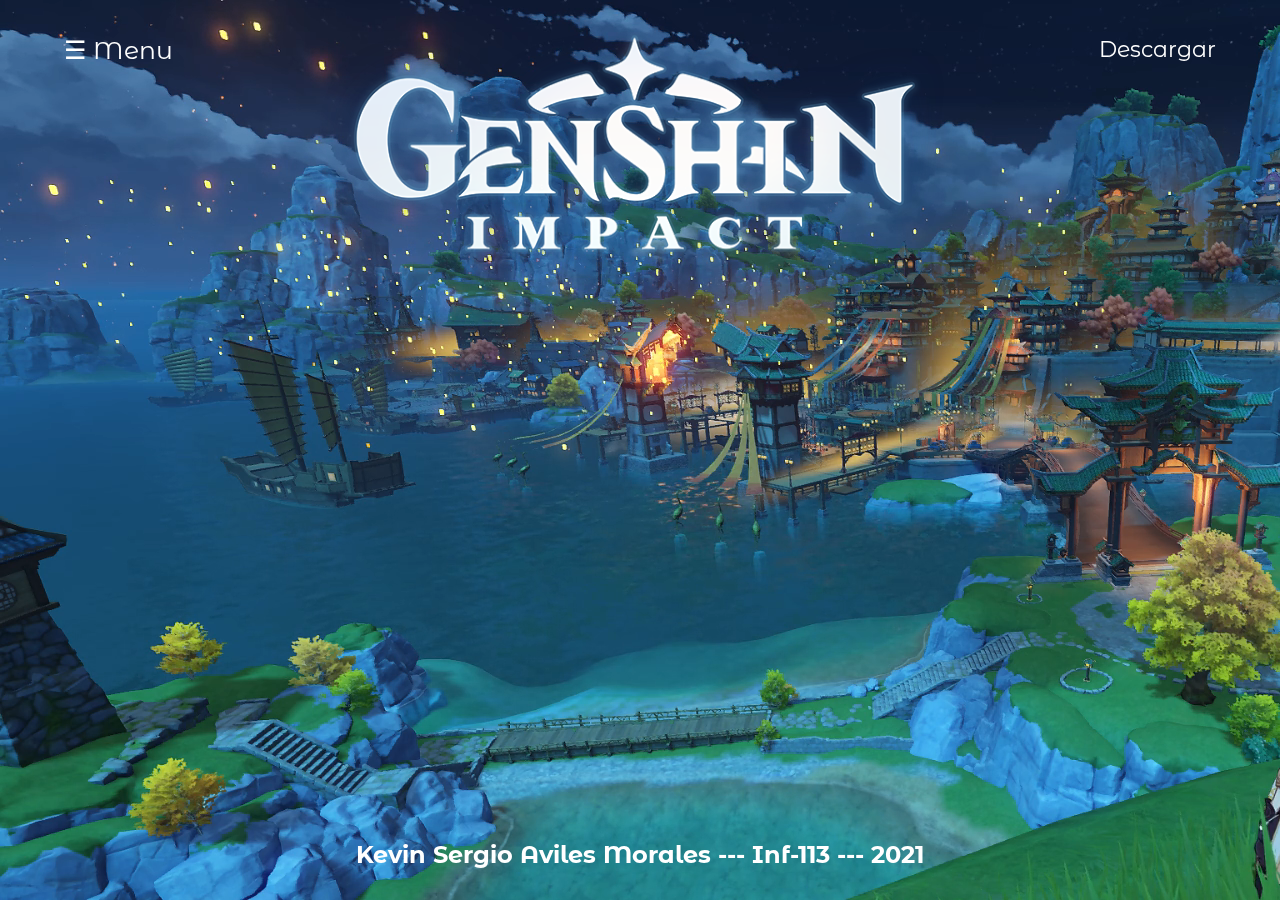
<file: index.html>
<!DOCTYPE html>
<html lang="es">
<head>
	<meta charset="UTF-8">
	<link rel="stylesheet" href="css/estilos.css">
</head>
<body>
<video id="videoFondo" src="css/videos/video.mp4" muted loop autoplay></video>

<header class="header">
	  <div class="container">
		<div class="btn-menu">
			<label for="btn-menu">☰ Menu</label>
		</div>
	    <div class="logo">			
		  <h1></h1>
		</div>
		 <div class="gato">	
			 <a href="https://genshin.mihoyo.com/pc-launcher/?utm_source=NA_google_GLB_search_keywords_20210108&mhy_trace_channel=ga_channel&new=1&gclid=EAIaIQobChMIwP6rmtef8QIVkg-RCh2l4wCoEAAYASAAEgIrmfD_BwE#/"><h1>Descargar</h1></a>
		</div>
   		<center>
   		  <p><img src="css/img/logo.png" width="633" height="293" alt=""/></p>
      	</center>
	  </div>
	</header>
<div class="capa"></div>
<!--	--------------->
<input type="checkbox" id="btn-menu">
<div class="container-menu">
	<div class="cont-menu">
		<nav>
			<a href="css/paimon.html">Paimon</a>
			<a href="css/Traveler.html">Traveler</a>
			<a href="css/diluc.html">Diluc</a>
			<a href="css/Venti.html">Venti</a>
			<a href="css/jean.html">Jean</a>
			<a href="https://www.facebook.com/Genshinimpact/">Facebook</a>
			<a href="https://twitter.com/GenshinImpact">Twitter</a>
			<a href="https://www.instagram.com/genshinimpact/">Instagram</a>
			<a href="https://www.youtube.com/c/GenshinImpact">Youtube</a>
			<a href="https://genshin.mihoyo.com/en/home">Pag. oficial</a>
			<a href="css/Creditos.html">Creditos</a>
			<br><br><br><br>
			<audio controls loop>
				<source src="css/musica.mpeg" type="audio/mpeg">
			</audio>
		</nav>
		<label for="btn-menu">✖️</label>
	</div>
</div>

	
<footer>
	<center>
		<h2>Kevin Sergio Aviles Morales --- Inf-113 --- 2021</h2>
	</center>
</footer>
	
</body>
</html>
</file>
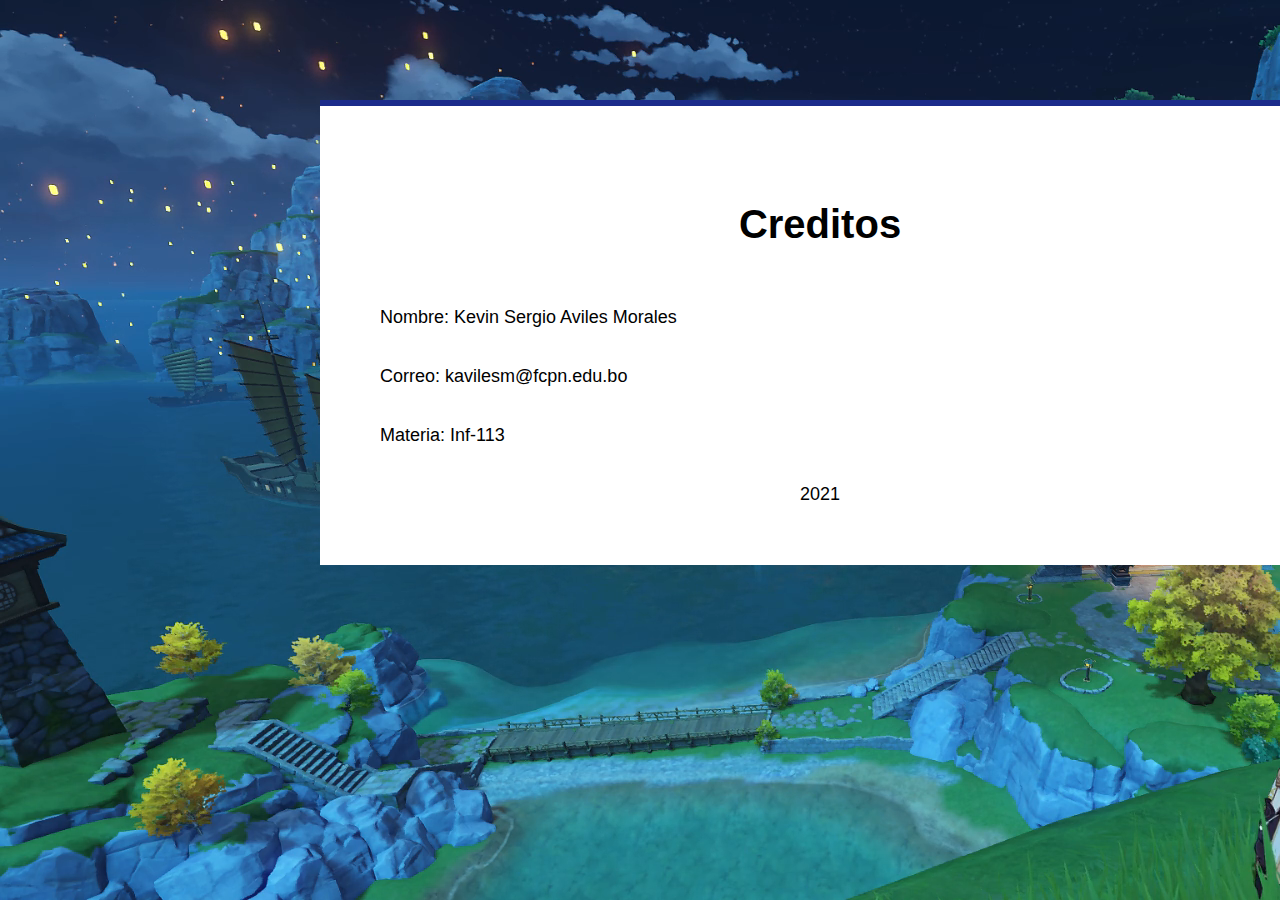
<file: css/Creditos.html>
<!DOCTYPE html>
<html lang="es-ES">
<head>
    <meta charset="UTF-8">
    <link rel="stylesheet" href="estilos text.css">
</head>
<body>
   <video id="videoFondo" src="videos/video.mp4" muted loop autoplay></video>
   <nav class="nav-main"></nav>
	<div class="container-all"><br>
		<br>
       <center><h1 class="title">Creditos</h1></center>
		
       <p>Nombre: Kevin Sergio Aviles Morales</p><br>
		<p>Correo: kavilesm@fcpn.edu.bo</p><br>
		<p>Materia: Inf-113</p><br>
		<center><p>2021</p></center>


</div>
</body>
</html>
</file>
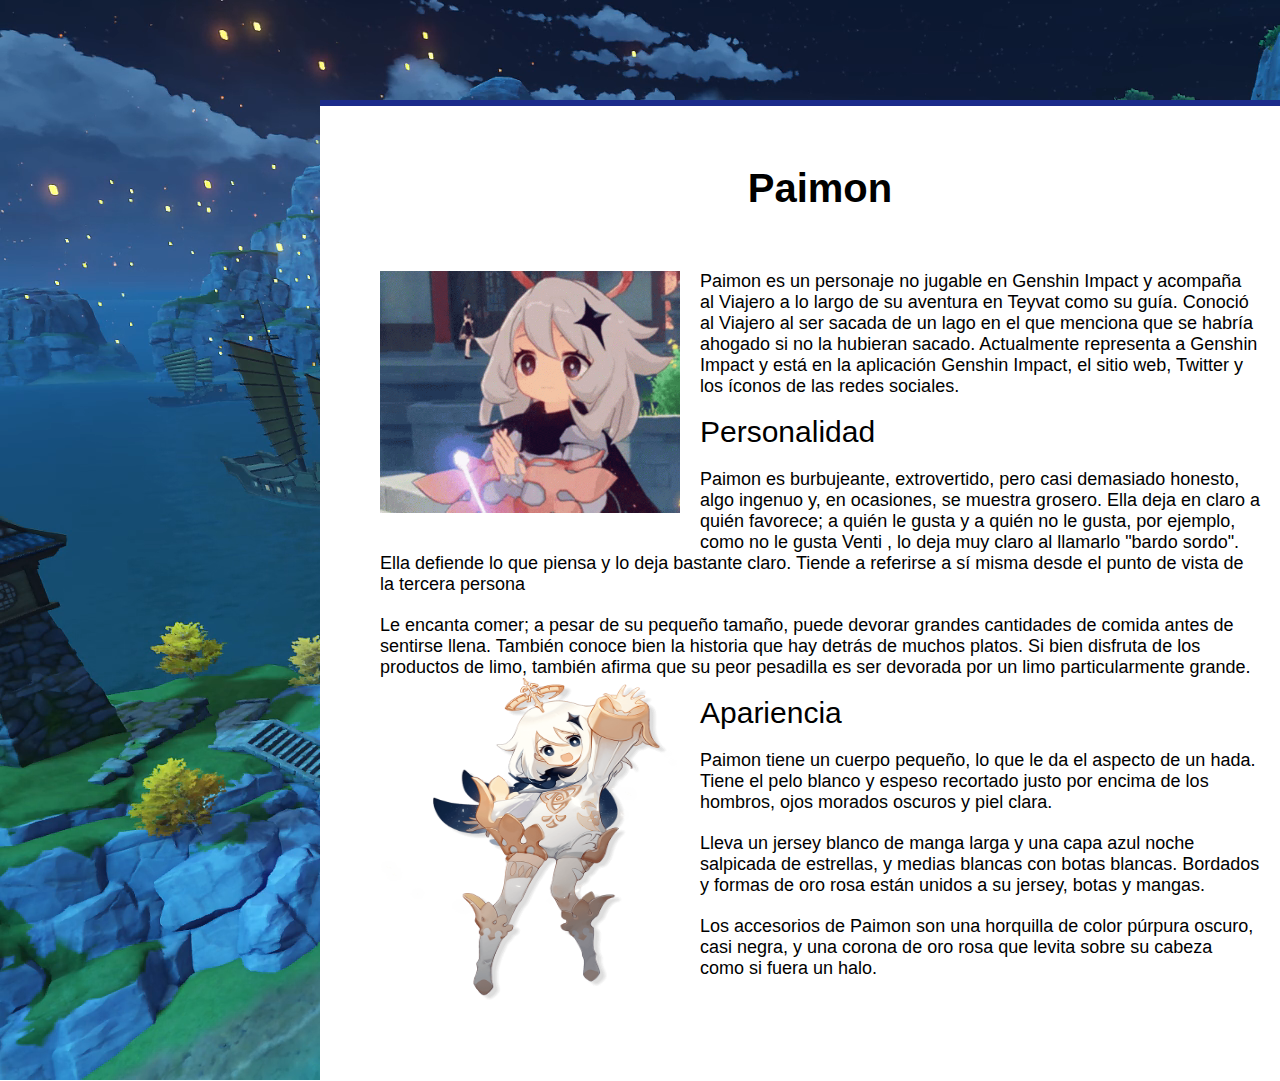
<file: css/paimon.html>
<!DOCTYPE html>
<html lang="es-ES">
<head>
    <meta charset="UTF-8">
    <link rel="stylesheet" href="estilos text.css">
</head>
<body>
   <video id="videoFondo" src="videos/video.mp4" muted loop autoplay></video>
   <nav class="nav-main"></nav>
	<div class="container-all">
       <center><h1 class="title">Paimon</h1></center>
       <img src="img/paimongif.gif" alt="">
       <p>Paimon es un personaje no jugable en Genshin Impact y acompaña al Viajero a lo largo de su aventura en Teyvat como su guía. Conoció al Viajero al ser sacada de un lago en el que menciona que se habría ahogado si no la hubieran sacado. Actualmente representa a Genshin Impact y está en la aplicación Genshin Impact, el sitio web, Twitter y los íconos de las redes sociales.</p>
		<br>
       <h1 class="sub-title">Personalidad</h1>
       <p>Paimon es burbujeante, extrovertido, pero casi demasiado honesto, algo ingenuo y, en ocasiones, se muestra grosero. Ella deja en claro a quién favorece; a quién le gusta y a quién no le gusta, por ejemplo, como no le gusta Venti , lo deja muy claro al llamarlo "bardo sordo". Ella defiende lo que piensa y lo deja bastante claro. Tiende a referirse a sí misma desde el punto de vista de la tercera persona</p>
     <p>Le encanta comer; a pesar de su pequeño tamaño, puede devorar grandes cantidades de comida antes de sentirse llena. También conoce bien la historia que hay detrás de muchos platos. Si bien disfruta de los productos de limo, también afirma que su peor pesadilla es ser devorada por un limo particularmente grande.</p>


	   <img src="img/paimon.png" alt="" width="200" height="323">
		<br>
      <h1 class="sub-title">Apariencia</h1>
       <p>Paimon tiene un cuerpo pequeño, lo que le da el aspecto de un hada. Tiene el pelo blanco y espeso recortado justo por encima de los hombros, ojos morados oscuros y piel clara.</p>
     <p>Lleva un jersey blanco de manga larga y una capa azul noche salpicada de estrellas, y medias blancas con botas blancas. Bordados y formas de oro rosa están unidos a su jersey, botas y mangas.</p>
     <p>Los accesorios de Paimon son una horquilla de color púrpura oscuro, casi negra, y una corona de oro rosa que levita sobre su cabeza como si fuera un halo.</p>
</div>
</body>
</html>
</file>
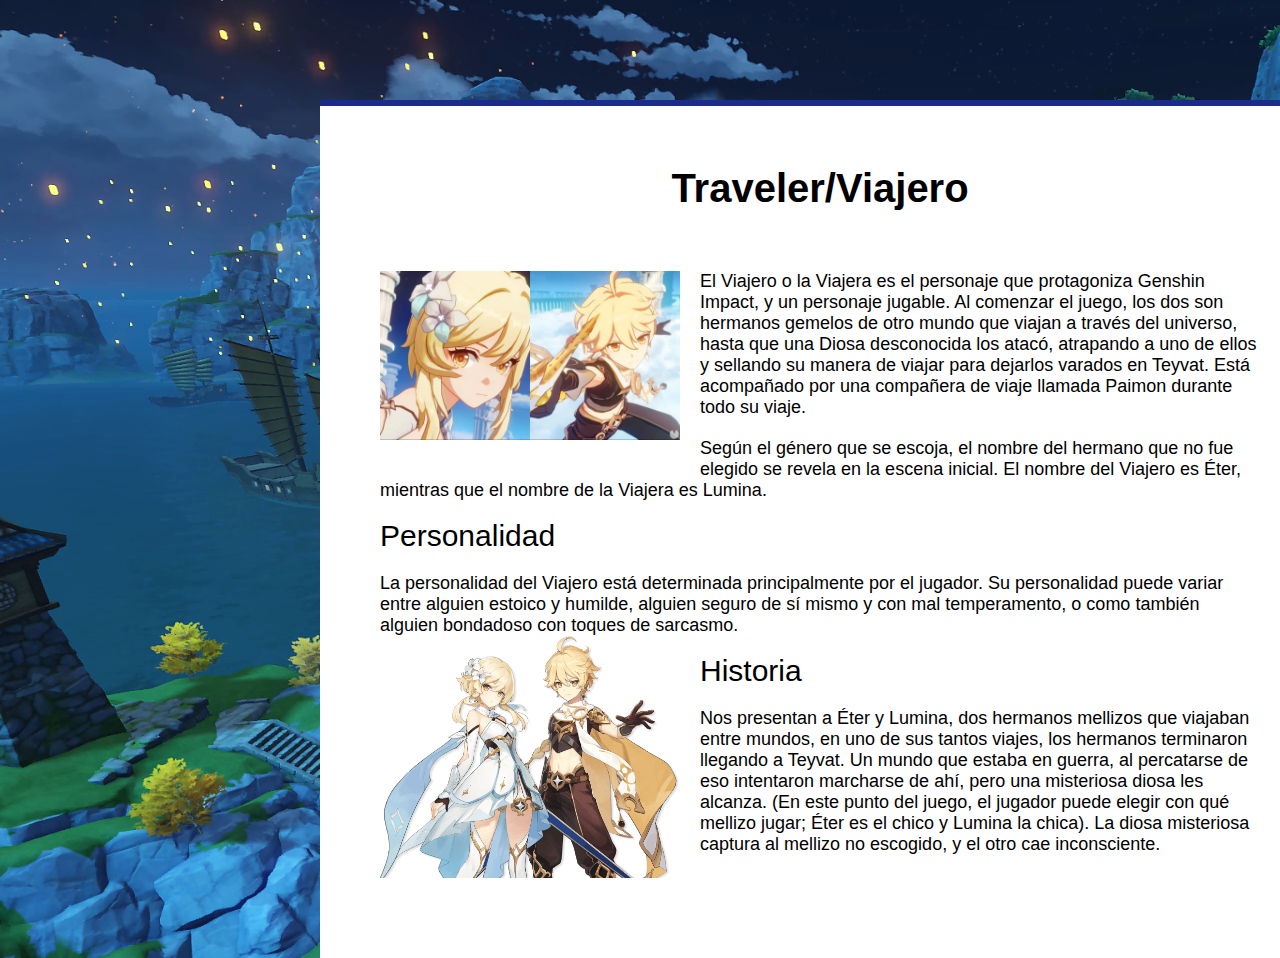
<file: css/Traveler.html>
<!DOCTYPE html>
<html lang="es-ES">
<head>
    <meta charset="UTF-8">
    <link rel="stylesheet" href="estilos text.css">
</head>
<body>
   <video id="videoFondo" src="videos/video.mp4" muted loop autoplay></video>
   <nav class="nav-main"></nav>
	<div class="container-all">
       <center><h1 class="title">Traveler/Viajero</h1></center>
       <img src="img/viajeros2.jpg" alt="">
       <p>El Viajero o la Viajera es el personaje que protagoniza Genshin Impact, y un personaje jugable. Al comenzar el juego, los dos son hermanos gemelos de otro mundo que viajan a través del universo, hasta que una Diosa desconocida los atacó, atrapando a uno de ellos y sellando su manera de viajar para dejarlos varados en Teyvat. Está acompañado por una compañera de viaje llamada Paimon durante todo su viaje.</p>
		<p>Según el género que se escoja, el nombre del hermano que no fue elegido se revela en la escena inicial. El nombre del Viajero es Éter, mientras que el nombre de la Viajera es Lumina.</p>
	  <br>
       <h1 class="sub-title">Personalidad</h1>
       <p>La personalidad del Viajero está determinada principalmente por el jugador. Su personalidad puede variar entre alguien estoico y humilde, alguien seguro de sí mismo y con mal temperamento, o como también alguien bondadoso con toques de sarcasmo.</p>

	   <img src="img/viajeros.png" alt="" width="200" height="242">
		<br>
      <h1 class="sub-title">Historia</h1>
	  <p>
	  Nos presentan a Éter y Lumina, dos hermanos mellizos que viajaban entre mundos, en uno de sus tantos viajes, los hermanos terminaron llegando a Teyvat. Un mundo que estaba en guerra, al percatarse de eso intentaron marcharse de ahí, pero una misteriosa diosa les alcanza. (En este punto del juego, el jugador puede elegir con qué mellizo jugar; Éter es el chico y Lumina la chica). La diosa misteriosa captura al mellizo no escogido, y el otro cae inconsciente.</p>
</div>
</body>
</html>
</file>
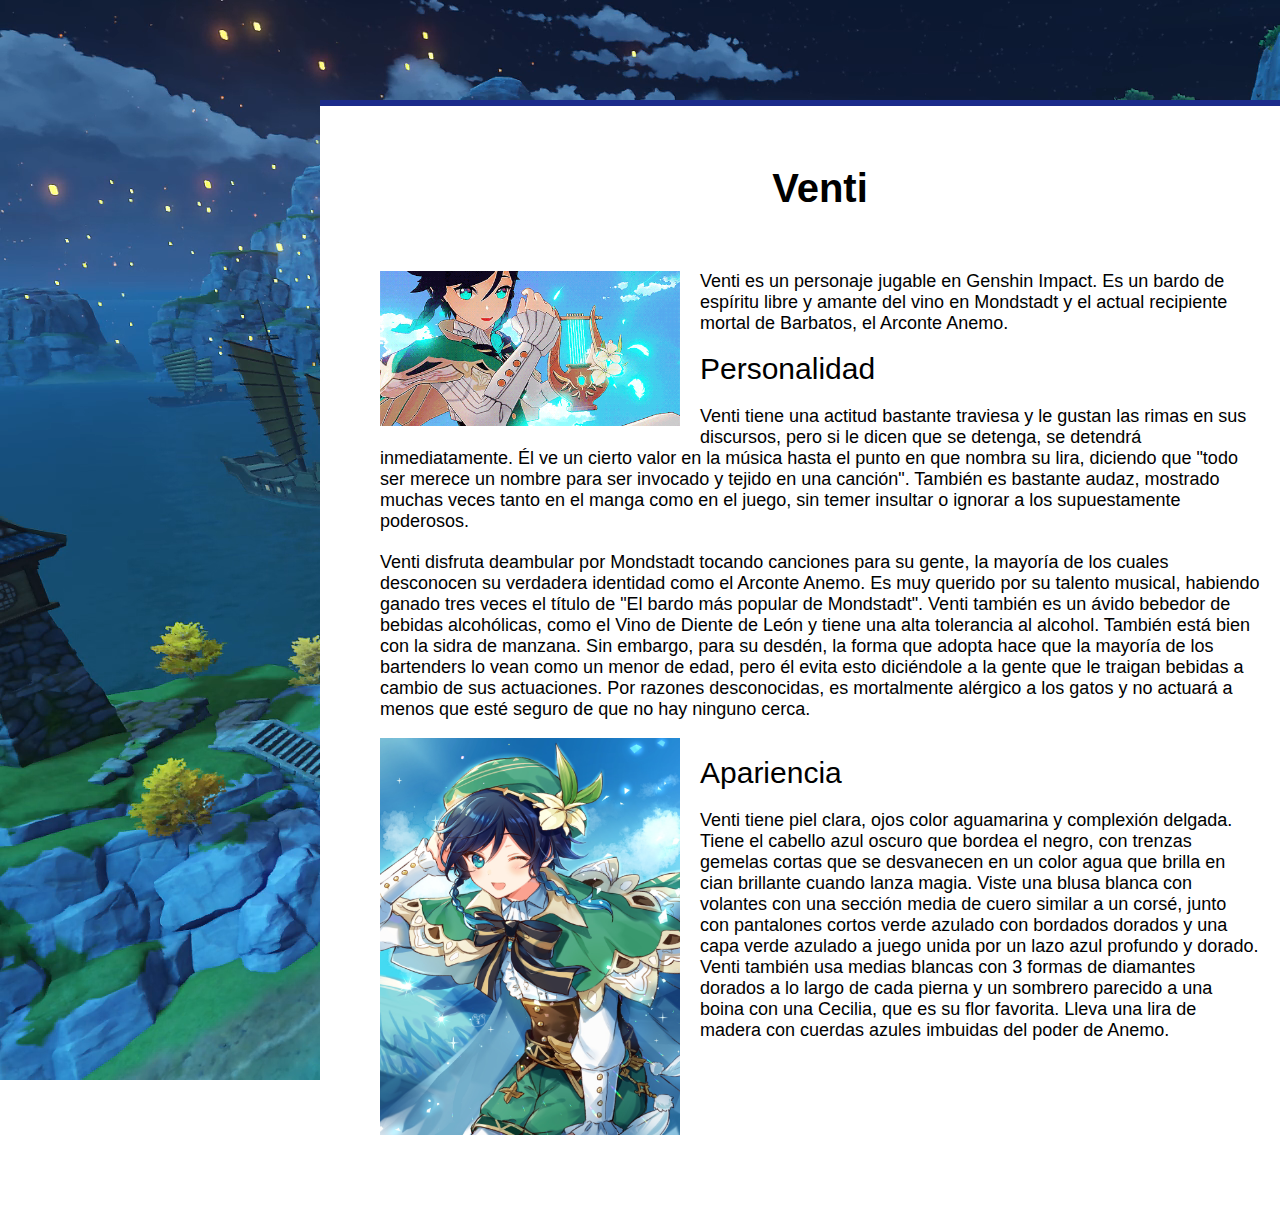
<file: css/Venti.html>
<!DOCTYPE html>
<html lang="es-ES">
<head>
    <meta charset="UTF-8">
    <link rel="stylesheet" href="estilos text.css">
</head>
<body>
   <video id="videoFondo" src="videos/video.mp4" muted loop autoplay></video>
   <nav class="nav-main"></nav>
	<div class="container-all">
       <center><h1 class="title">Venti</h1></center>
       <img src="img/venti gif.gif" alt="">
       <p>Venti es un personaje jugable en Genshin Impact. Es un bardo de espíritu libre y amante del vino en Mondstadt y el actual recipiente mortal de Barbatos, el Arconte Anemo.</p>
		<br>
      <h1 class="sub-title">Personalidad</h1>
       <p>Venti tiene una actitud bastante traviesa y le gustan las rimas en sus discursos, pero si le dicen que se detenga, se detendrá inmediatamente. Él ve un cierto valor en la música hasta el punto en que nombra su lira, diciendo que "todo ser merece un nombre para ser invocado y tejido en una canción". También es bastante audaz, mostrado muchas veces tanto en el manga como en el juego, sin temer insultar o ignorar a los supuestamente poderosos.</p>
	  <p>Venti disfruta deambular por Mondstadt tocando canciones para su gente, la mayoría de los cuales desconocen su verdadera identidad como el Arconte Anemo. Es muy querido por su talento musical, habiendo ganado tres veces el título de "El bardo más popular de Mondstadt". Venti también es un ávido bebedor de bebidas alcohólicas, como el Vino de Diente de León y tiene una alta tolerancia al alcohol. También está bien con la sidra de manzana. Sin embargo, para su desdén, la forma que adopta hace que la mayoría de los bartenders lo vean como un menor de edad, pero él evita esto diciéndole a la gente que le traigan bebidas a cambio de sus actuaciones. Por razones desconocidas, es mortalmente alérgico a los gatos y no actuará a menos que esté seguro de que no hay ninguno cerca.</p>

		<br>
	   <img src="img/venti.jpg" alt="" width="200" height="397">
		<br>
      <h1 class="sub-title">Apariencia</h1>
	  <p>Venti tiene piel clara, ojos color aguamarina y complexión delgada. Tiene el cabello azul oscuro que bordea el negro, con trenzas gemelas cortas que se desvanecen en un color agua que brilla en cian brillante cuando lanza magia. Viste una blusa blanca con volantes con una sección media de cuero similar a un corsé, junto con pantalones cortos verde azulado con bordados dorados y una capa verde azulado a juego unida por un lazo azul profundo y dorado. Venti también usa medias blancas con 3 formas de diamantes dorados a lo largo de cada pierna y un sombrero parecido a una boina con una Cecilia, que es su flor favorita. Lleva una lira de madera con cuerdas azules imbuidas del poder de Anemo.</p>
</div>
</body>
</html>
</file>
<file: css/estilos.css>
@import url('https://fonts.googleapis.com/css?family=Montserrat|Montserrat+Alternates|Poppins&display=swap');
	*{
		margin: 0;
		padding: 0;
		box-sizing: border-box;
		font-family: 'Montserrat Alternates', sans-serif;
    	cursor: url("img/normal.png"),auto;
	}
	body{
		background-color: transparent;
		background-size: 100vw 100vh;
		background-repeat: no-repeat;
	}
	a{
    cursor: url("img/link.png"), auto;
	}
	span{
    	color: #fff;
    	font-size: 20px;
    	font-weight: bold;
    	letter-spacing: 1px;
	}
	#videoFondo{
    	position: fixed;
    	min-height: 100%;
    	min-width: 100%;
	}
	.capa{
		position: fixed;
		width: 100%;
		height: 100vh;
		background: rgba(0,0,0,0.6);
		z-index: -1;
		top: 0;left: 0;
	}
	/*Genshin y boton menu menu*/
	.header{
		width: 100%;
		height: 100px;
		position: fixed;
		top: 0;left: 0;
	}
	.container{
		width: 90%;
		max-width: 100%;
		margin: auto;
	}
	.container .btn-menu, .logo{
		float: left;
		line-height:100px;
	}
	.container .gato{
		float: right;
		line-height:100px;
	}
	.container .btn-menu label{
		color: #fff;
		font-size: 25px;
		cursor: pointer;
	}
	.logo h1{
		color: #fff;
		font-weight: 400;
		font-size: 22px;
		margin-left: 10px;	
	}
	.gato h1{
		color: #fff;
		font-weight: 400;
		font-size: 22px;
		margin-left: 10px;
	}
	.container .menu{
		float: right;
		line-height: 100px;
	}
	.container .menu a{
		display: inline-block;
		padding: 15px;
		line-height: normal;
		text-decoration: none;
		color: #fff;
		transition: all 0.3s ease;
		border-bottom: 2px solid transparent;
		font-size: 15px;
		margin-right: 5px;
	}
	.container .menu a:hover{
		border-bottom: 2px solid #c7c7c7;
		padding-bottom: 5px;
	}

	/*Menuuuuuuuuuuuu*/
	#btn-menu{
		display: none;
	}
	.container-menu{
		position: absolute;
		background: rgba(0,0,0,0.5);
		width: 100%;
		height: 100vh;
		top: 0;left: 0;
		transition: all 500ms ease;
		opacity: 0;
		visibility: hidden;
	}
	#btn-menu:checked ~ .container-menu{
		opacity: 1;
		visibility: visible;
	}
	.cont-menu{
		width: 100%;
		max-width: 250px;
		height: 100vh;
		position: relative;
		transition: all 500ms ease;
		transform: translateX(-100%);
	}
	#btn-menu:checked ~ .container-menu .cont-menu{
		transform: translateX(0%);
	}
	.cont-menu nav{
		transform: translateY(15%);
	}
	.cont-menu nav a{
		display: block;
		text-decoration: none;
		padding: 20px;
		color: #c7c7c7;
		border-left: 5px solid transparent;
		transition: all 400ms ease;
	}
	.cont-menu nav a:hover{
		border-left: 5px solid #c7c7c7;
		background-color:cornflowerblue;
	}
	.cont-menu label{
		position: absolute;
		right: 5px;
		top: 10px;
		color: #fff;
		cursor: pointer;
		font-size: 18px;
	}
	a:link, a:visited, a:active {
    text-decoration:none;
	}
	footer {
  		position: absolute;
  		bottom: 0;
  		width: 100%;
  		height: 60px;
  		color: white;
	}
</file>
<file: css/estilos text.css>
*{
    box-sizing: border-box;
    margin: 0px;
    padding: 0;
    cursor: url("img/normal.png"),auto;
    font-family: 'Roboto', sans-serif;
}

body{
    background: video;
	background-size: 100%;
}
a{
    cursor: url("img/link.png"), auto;
}
span{
    color: #fff;
    font-size: 20px;
    font-weight: bold;
    letter-spacing: 1px;
}
#videoFondo{
    position:fixed;
    min-height: 100%;
    min-width: 100%;
}
.container-all{
	position: absolute;
	left: 25%;
    width: 100%;
    max-width: 1000px;
    margin: auto;
    padding: 60px;
    background: white;
    margin-top: 100px;
    border-top: 6px solid #1B2B8B;
}

.title{
    font-size: 40px;
    margin-bottom: 60px;
}

.sub-title{
    font-size: 30px;
    font-weight: 400;
}

.container-all img{
    width: 300px;
    float: left;
    margin-right: 20px;
    margin-bottom: 20px;
}

.container-all p{
    font-size: 18px;
    font-weight: 300;
    margin-top: 20px;
}
</file>
